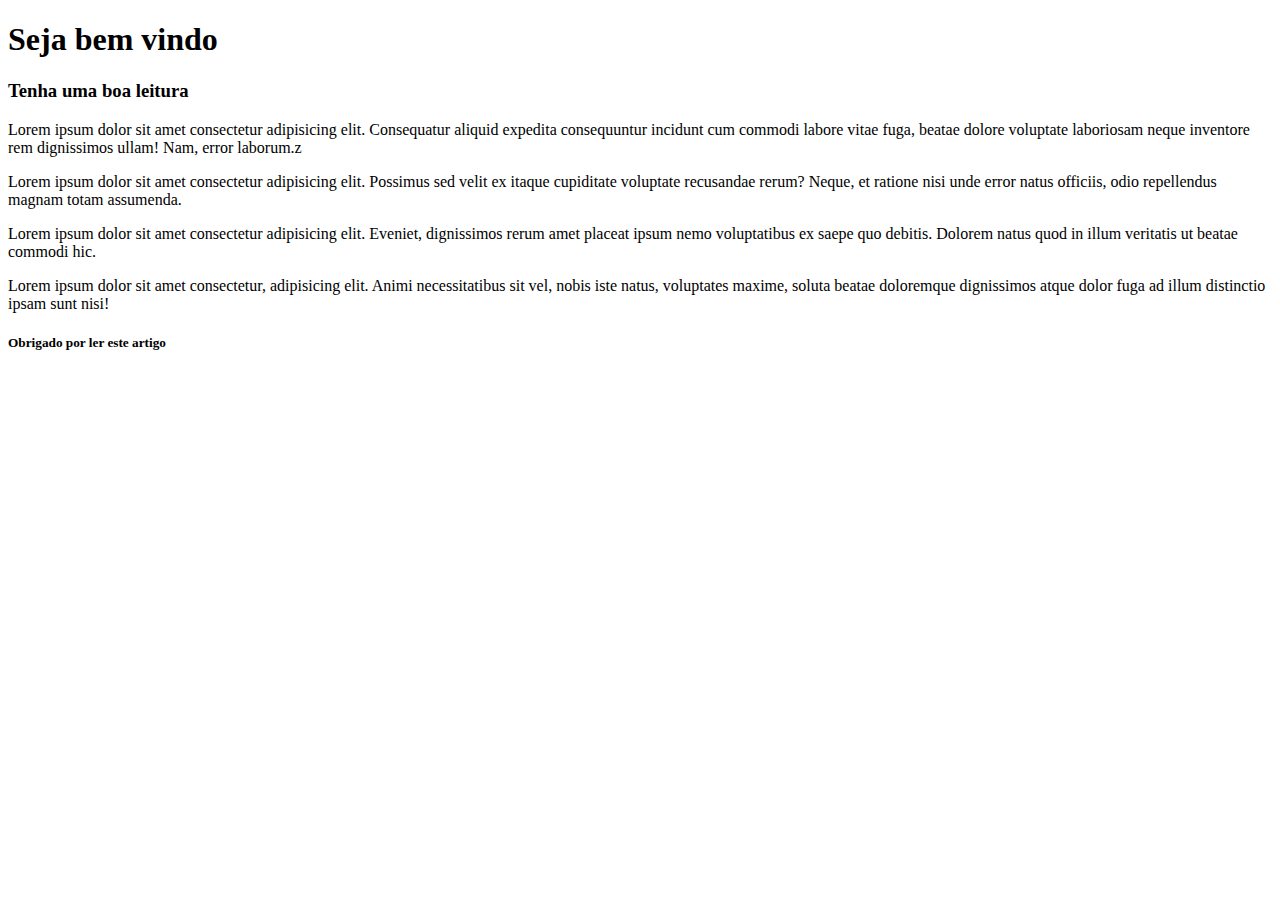
<file: 1-HTML Básico - Projeto Currículo/aula3/index.html>
<!DOCTYPE html>
<html>

<head>
  <title>Aula Indentação</title>
</head>

<body>
  <section>
    <header>
      <h1>Seja bem vindo</h1>
      <h3>Tenha uma boa leitura</h3>
    </header>
    <article>
      <p>
        Lorem ipsum dolor sit amet consectetur adipisicing elit. Consequatur aliquid expedita consequuntur incidunt cum
        commodi labore vitae fuga, beatae dolore voluptate laboriosam neque inventore rem dignissimos ullam! Nam, error
        laborum.z
      </p>
      <p>
        Lorem ipsum dolor sit amet consectetur adipisicing elit. Possimus sed velit ex itaque cupiditate voluptate
        recusandae rerum? Neque, et ratione nisi unde error natus officiis, odio repellendus magnam totam assumenda.
      </p>
      <p>
        Lorem ipsum dolor sit amet consectetur adipisicing elit. Eveniet, dignissimos rerum amet placeat ipsum nemo
        voluptatibus ex saepe quo debitis. Dolorem natus quod in illum veritatis ut beatae commodi hic.
      </p>
      <p>
        Lorem ipsum dolor sit amet consectetur, adipisicing elit. Animi necessitatibus sit vel, nobis iste natus,
        voluptates maxime, soluta beatae doloremque dignissimos atque dolor fuga ad illum distinctio ipsam sunt nisi!
      </p>
    </article>
    <footer>
      <h5>Obrigado por ler este artigo</h5>
    </footer>
  </section>
</body>

</html>
</file>
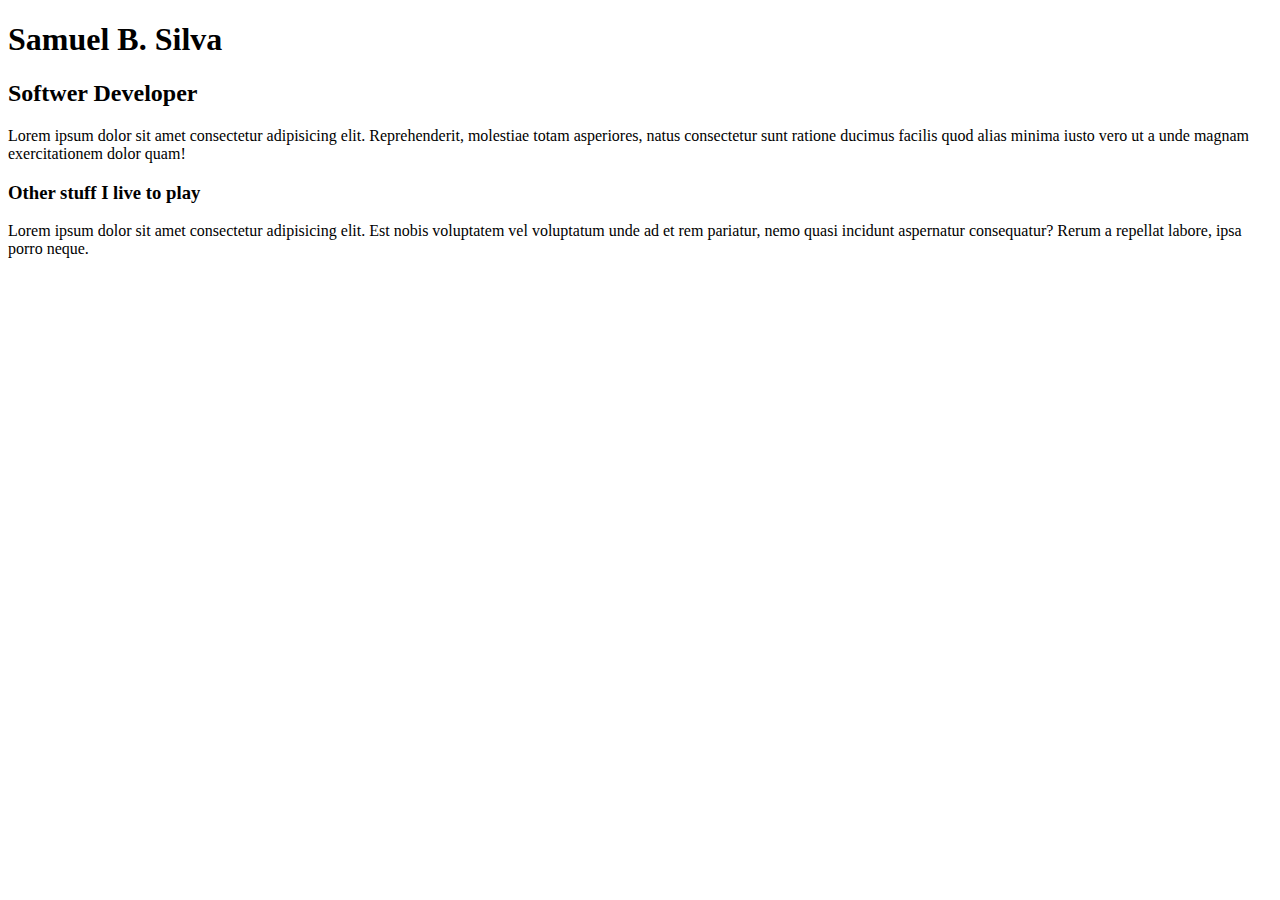
<file: 1-HTML Básico - Projeto Currículo/aula4/index.html>
<!DOCTYPE html>
<html lang="pt">

<head>
  <meta charset="UTF-8">
  <meta http-equiv="X-UA-Compatible" content="IE=edge">
  <meta name="viewport" content="width=device-width, initial-scale=1.0">
  <title>Samuel</title>
</head>

<body>

  <h1>Samuel B. Silva</h1>
  <h2>Softwer Developer</h2>
  <p>
    Lorem ipsum dolor sit amet consectetur adipisicing elit. Reprehenderit, molestiae totam asperiores, natus
    consectetur sunt ratione ducimus facilis quod alias minima iusto vero ut a unde magnam exercitationem dolor quam!
  </p>
  <h3>Other stuff I live to play</h3>
  <p>
    Lorem ipsum dolor sit amet consectetur adipisicing elit. Est nobis voluptatem vel voluptatum unde ad et rem
    pariatur, nemo quasi incidunt aspernatur consequatur? Rerum a repellat labore, ipsa porro neque.
  </p>
</body>

</html>
</file>
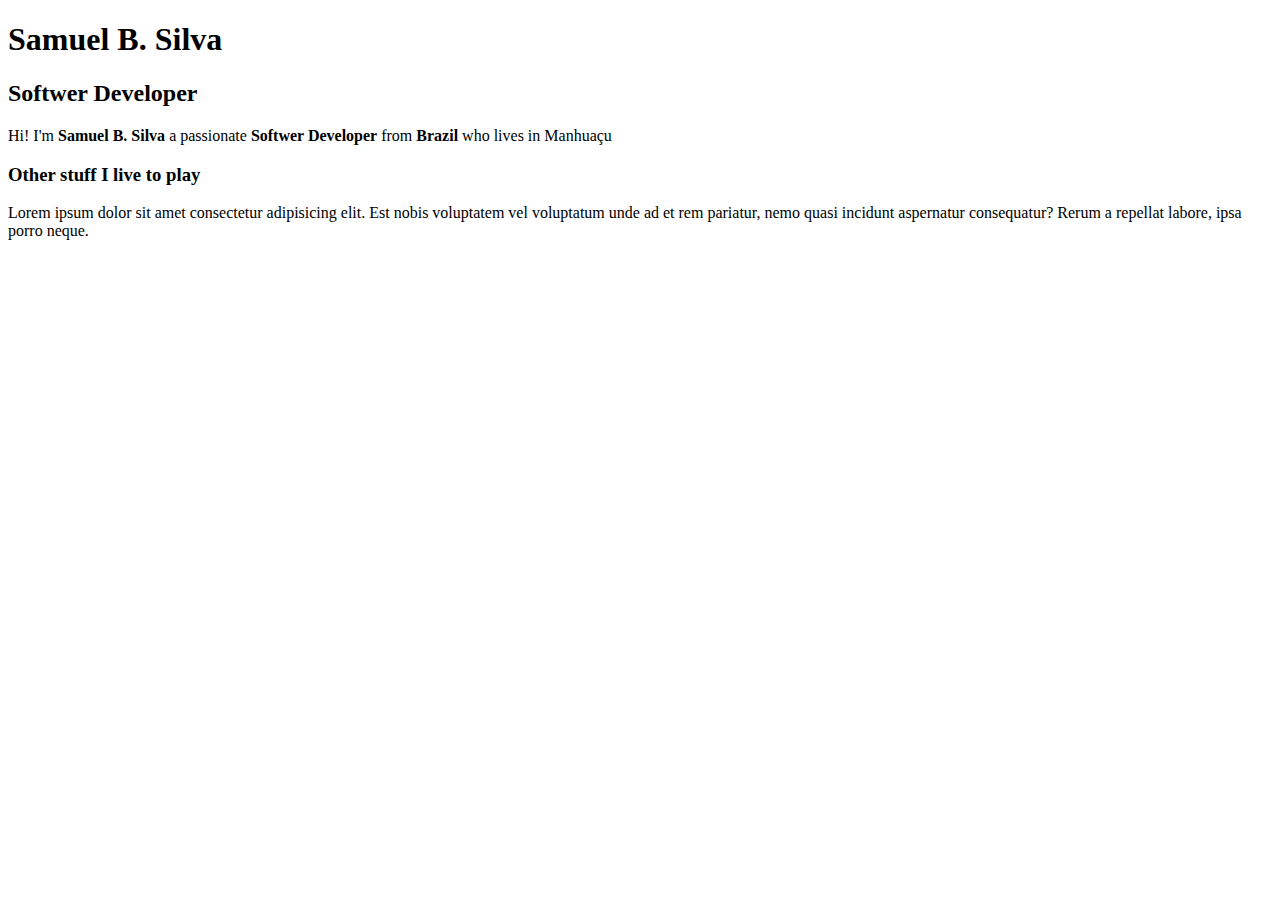
<file: 1-HTML Básico - Projeto Currículo/aula5/index.html>
<!DOCTYPE html>
<html lang="pt">

<head>
  <meta charset="UTF-8">
  <meta http-equiv="X-UA-Compatible" content="IE=edge">
  <meta name="viewport" content="width=device-width, initial-scale=1.0">
  <title>Samuel</title>
</head>

<body>

  <h1>Samuel B. Silva</h1>
  <h2>Softwer Developer</h2>
  <p>
    Hi! I'm <strong>Samuel B. Silva</strong> a passionate <strong>Softwer Developer</strong> from <b>Brazil</b> who
    lives in Manhuaçu
  </p>
  <h3>Other stuff I live to play</h3>
  <p>
    Lorem ipsum dolor sit amet consectetur adipisicing elit. Est nobis voluptatem vel voluptatum unde ad et rem
    pariatur, nemo quasi incidunt aspernatur consequatur? Rerum a repellat labore, ipsa porro neque.
  </p>
</body>

</html>
</file>
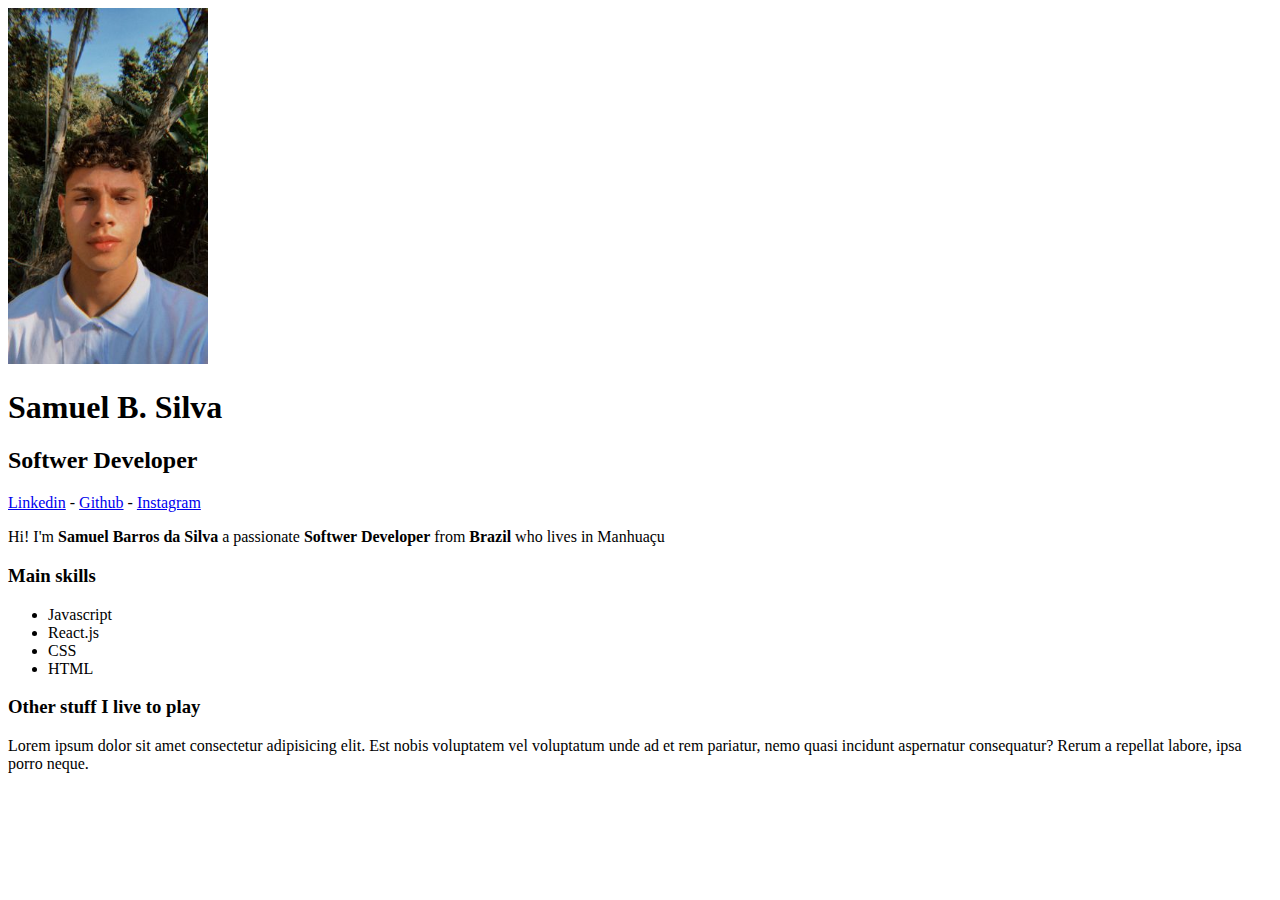
<file: 1-HTML Básico - Projeto Currículo/aula6/index.html>
<!DOCTYPE html>
<html lang="pt">

<head>
  <meta charset="UTF-8">
  <meta http-equiv="X-UA-Compatible" content="IE=edge">
  <meta name="viewport" content="width=device-width, initial-scale=1.0">
  <title>Samuel</title>
</head>

<body>

  <img src="samuel-.jpg" width="200" alt="Foto: Samuel Barros da Silva">

  <h1>Samuel B. Silva</h1>
  <h2>Softwer Developer</h2>

  <a href="htpp://www.linkedin.com" target="_blank">Linkedin</a>
  -
  <a href="http://www.github.com" target="_blank">Github</a>
  -
  <a href="http://www.instagram.com" target="_blank">Instagram</a>


  <p>
    Hi! I'm <strong>Samuel Barros da Silva</strong> a passionate <strong>Softwer Developer</strong> from <b>Brazil</b>
    who
    lives in Manhuaçu
  </p>

  <h3>Main skills</h3>
  <ul>
    <li>Javascript</li>
    <li>React.js</li>
    <li>CSS</li>
    <li>HTML</li>
  </ul>

  <h3>Other stuff I live to play</h3>
  <p>
    Lorem ipsum dolor sit amet consectetur adipisicing elit. Est nobis voluptatem vel voluptatum unde ad et rem
    pariatur, nemo quasi incidunt aspernatur consequatur? Rerum a repellat labore, ipsa porro neque.
  </p>
</body>

</html>
</file>
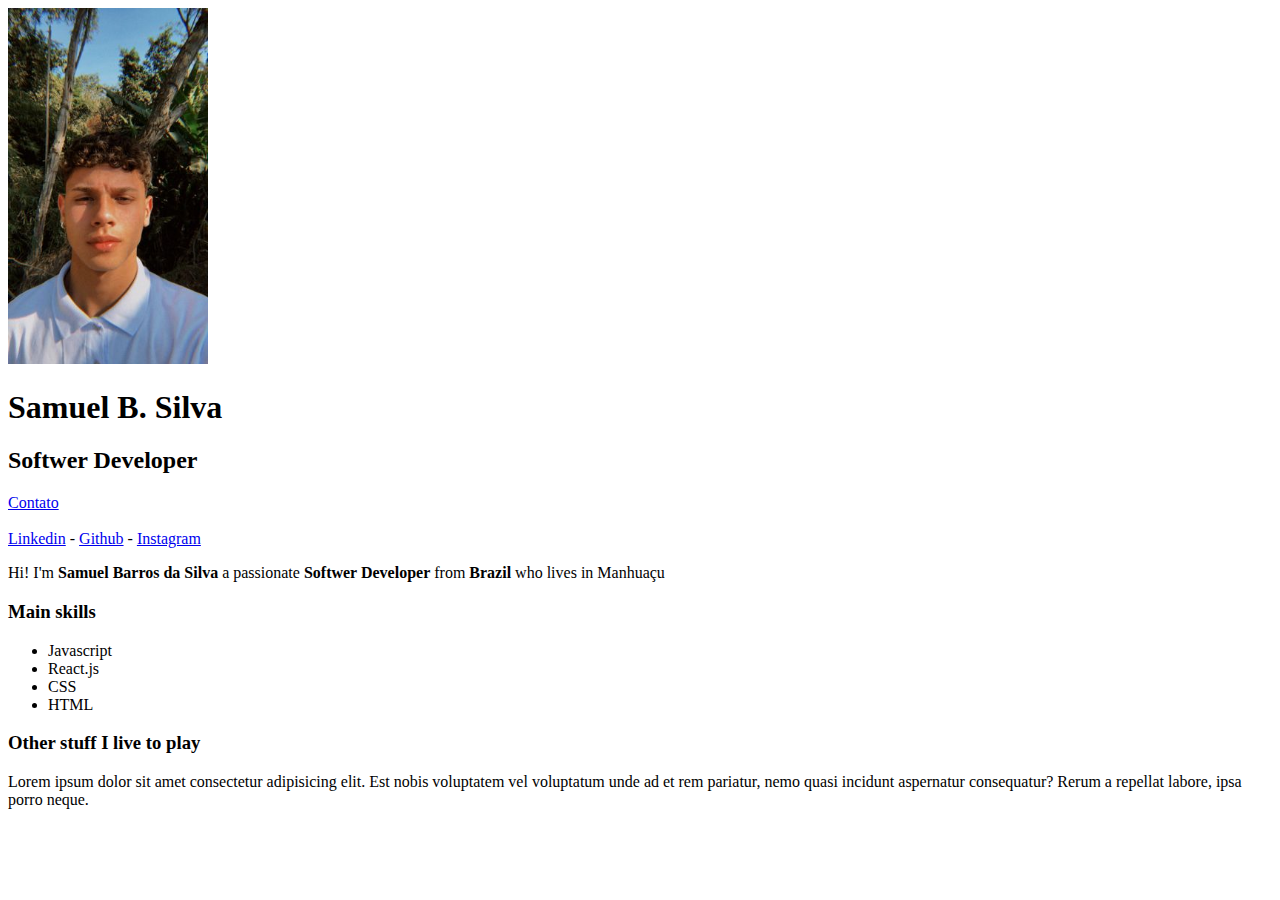
<file: 1-HTML Básico - Projeto Currículo/aula7/index.html>
<!DOCTYPE html>
<html lang="pt">

<head>
  <meta charset="UTF-8">
  <meta http-equiv="X-UA-Compatible" content="IE=edge">
  <meta name="viewport" content="width=device-width, initial-scale=1.0">
  <title>Samuel</title>
</head>

<body>

  <img src="samuel-.jpg" width="200" alt="Foto: Samuel Barros da Silva">

  <h1>Samuel B. Silva</h1>
  <h2>Softwer Developer</h2>

  <a href="contato.html">Contato</a>

  <br><br>

  <a href="htpp://www.linkedin.com" target="_blank">Linkedin</a>
  -
  <a href="http://www.github.com" target="_blank">Github</a>
  -
  <a href="http://www.instagram.com" target="_blank">Instagram</a>


  <p>
    Hi! I'm <strong>Samuel Barros da Silva</strong> a passionate <strong>Softwer Developer</strong> from <b>Brazil</b>
    who
    lives in Manhuaçu
  </p>

  <h3>Main skills</h3>
  <ul>
    <li>Javascript</li>
    <li>React.js</li>
    <li>CSS</li>
    <li>HTML</li>
  </ul>

  <h3>Other stuff I live to play</h3>
  <p>
    Lorem ipsum dolor sit amet consectetur adipisicing elit. Est nobis voluptatem vel voluptatum unde ad et rem
    pariatur, nemo quasi incidunt aspernatur consequatur? Rerum a repellat labore, ipsa porro neque.
  </p>
</body>

</html>
</file>
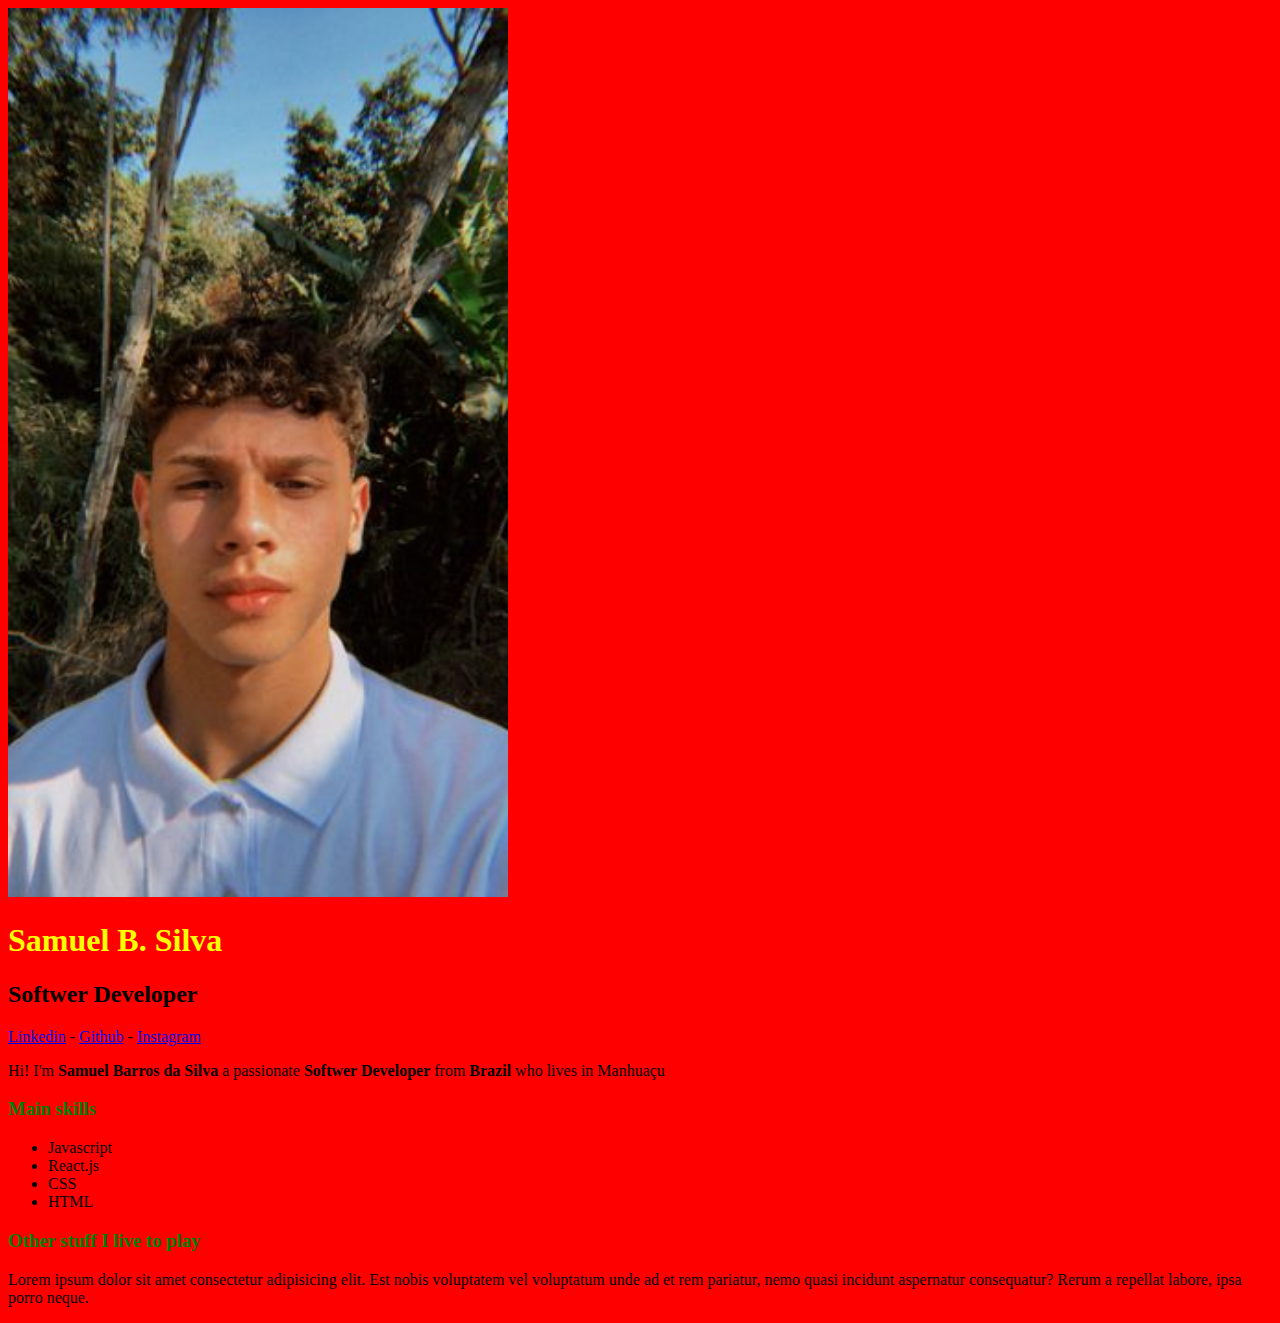
<file: 2-CSS Básico - Projeto Currículo/AULA1/index.html>
<!DOCTYPE html>
<html lang="pt">

<head>
  <meta charset="UTF-8">
  <meta http-equiv="X-UA-Compatible" content="IE=edge">
  <meta name="viewport" content="width=device-width, initial-scale=1.0">
  <title>Samuel</title>

  <link rel="stylesheet" href="style.css">
</head>

<body>

  <img src="samuel-.jpg" alt="Foto: Samuel Barros da Silva" class="foto-principal">

  <h1 id="titulo-principal">Samuel B. Silva</h1>
  <h2>Softwer Developer</h2>

  <a href="htpp://www.linkedin.com" target="_blank">Linkedin</a>
  -
  <a href="http://www.github.com" target="_blank">Github</a>
  -
  <a href="http://www.instagram.com" target="_blank">Instagram</a>


  <p>
    Hi! I'm <strong>Samuel Barros da Silva</strong> a passionate <strong>Softwer Developer</strong> from <b>Brazil</b>
    who
    lives in Manhuaçu
  </p>

  <h3 class="verde">Main skills</h3>
  <ul>
    <li>Javascript</li>
    <li>React.js</li>
    <li>CSS</li>
    <li>HTML</li>
  </ul>

  <h3 class="verde">Other stuff I live to play</h3>
  <p>
    Lorem ipsum dolor sit amet consectetur adipisicing elit. Est nobis voluptatem vel voluptatum unde ad et rem
    pariatur, nemo quasi incidunt aspernatur consequatur? Rerum a repellat labore, ipsa porro neque.
  </p>
</body>

</html>
</file>
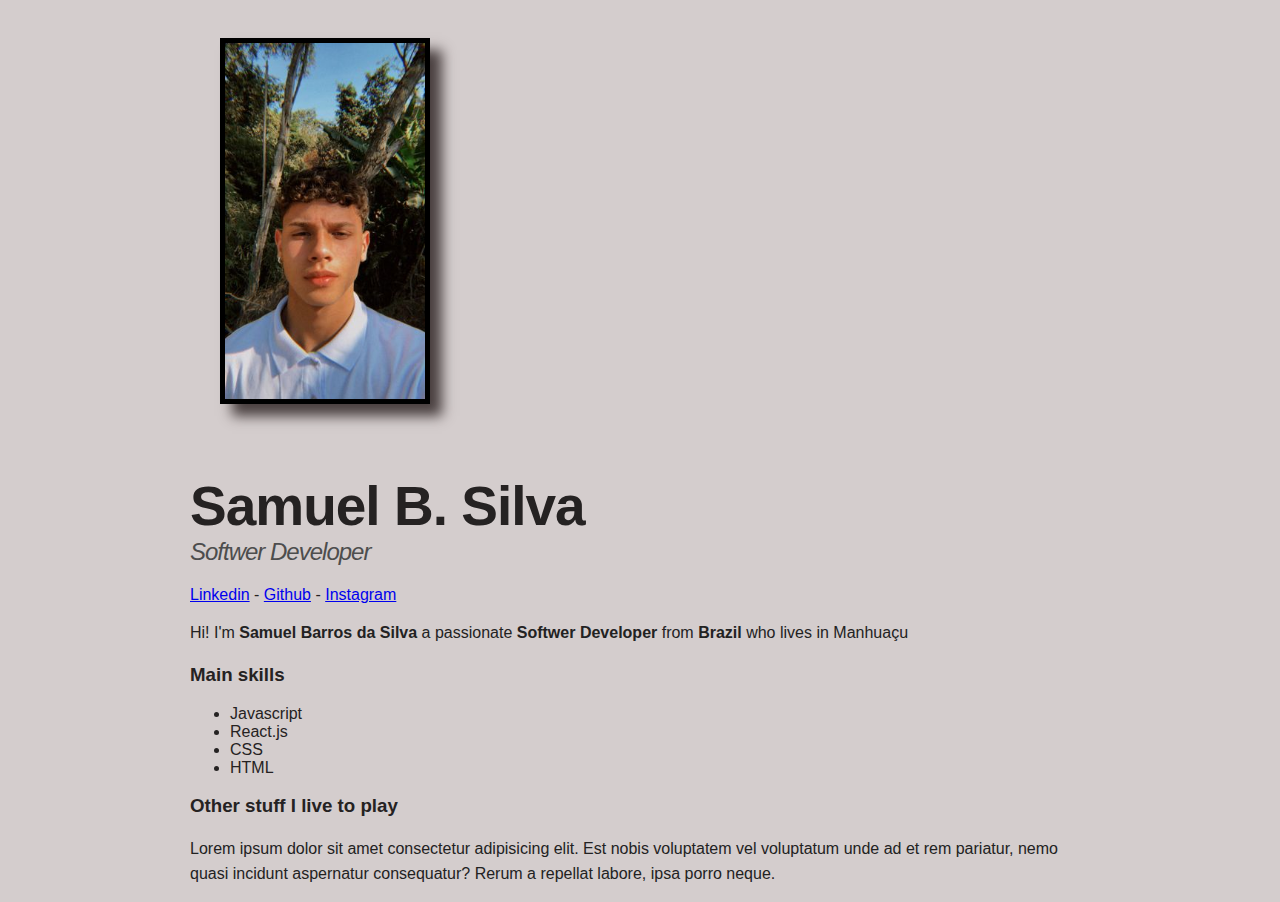
<file: 2-CSS Básico - Projeto Currículo/AULA10/index.html>
<!DOCTYPE html>
<html lang="pt">

<head>
  <meta charset="UTF-8">
  <meta http-equiv="X-UA-Compatible" content="IE=edge">
  <meta name="viewport" content="width=device-width, initial-scale=1.0">
  <title>Samuel</title>

  <link rel="preconnect" href="https://fonts.gstatic.com" crossorigin>
  <link rel="stylesheet" href="style.css">
</head>

<body>

  <div class="container">
    <img src="samuel-.jpg" alt="Foto: Samuel Barros da Silva" class="foto-principal">

    <h1>Samuel B. Silva</h1>
    <h2>Softwer Developer</h2>

    <a href="htpp://www.linkedin.com" target="_blank">Linkedin</a>
    -
    <a href="http://www.github.com" target="_blank">Github</a>
    -
    <a href="http://www.instagram.com" target="_blank">Instagram</a>


    <p>
      Hi! I'm <strong>Samuel Barros da Silva</strong> a passionate <strong>Softwer Developer</strong> from <b>Brazil</b>
      who
      lives in Manhuaçu
    </p>

    <h3 class="verde">Main skills</h3>
    <ul>
      <li>Javascript</li>
      <li>React.js</li>
      <li>CSS</li>
      <li>HTML</li>
    </ul>

    <h3 class="verde">Other stuff I live to play</h3>
    <p>
      Lorem ipsum dolor sit amet consectetur adipisicing elit. Est nobis voluptatem vel voluptatum unde ad et rem
      pariatur, nemo quasi incidunt aspernatur consequatur? Rerum a repellat labore, ipsa porro neque.
    </p>
  </div>

</body>

</html>
</file>
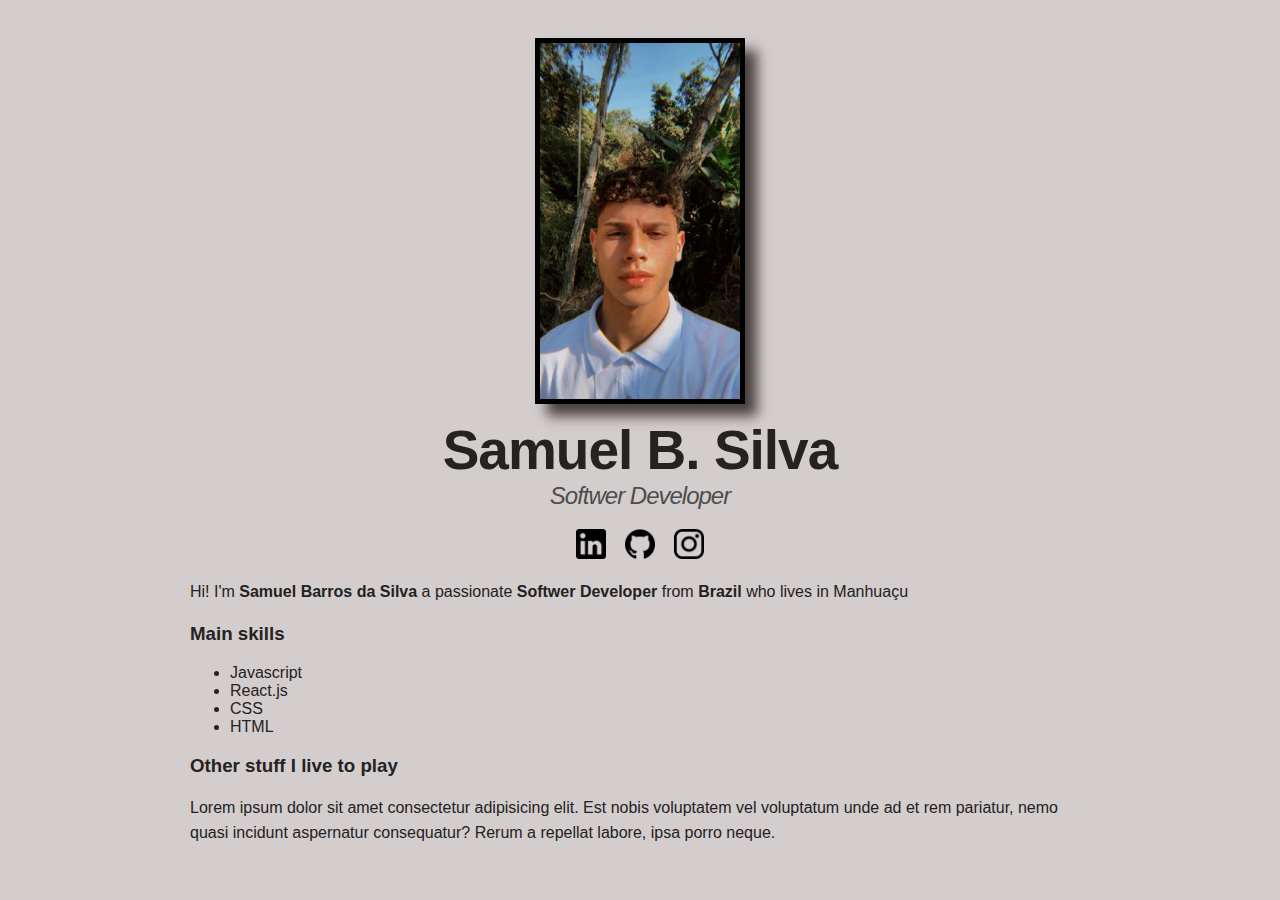
<file: 2-CSS Básico - Projeto Currículo/AULA11/index.html>
<!DOCTYPE html>
<html lang="pt">

<head>
  <meta charset="UTF-8">
  <meta http-equiv="X-UA-Compatible" content="IE=edge">
  <meta name="viewport" content="width=device-width, initial-scale=1.0">
  <title>Samuel</title>

  <link rel="preconnect" href="https://fonts.gstatic.com" crossorigin>
  <link rel="stylesheet" href="style.css">
</head>

<body>

  <div class="container">
    <div class="profile">
      <img src="samuel-.jpg" alt="Foto: Samuel Barros da Silva" class="foto-principal">

      <h1>Samuel B. Silva</h1>
      <h2>Softwer Developer</h2>

      <a href="htpp://www.linkedin.com" target="_blank" class="social-links">
        <img src="logo-linkedin.png" alt="linkedin" class="social-icons">
      </a>

      <a href="http://www.github.com" target="_blank" class="social-links">
        <img src="logo-github.png" alt="github" class="social-icons github">
      </a>

      <a href="http://www.instagram.com" target="_blank" class="social-links">
        <img src="logo-instagram.png" alt="instagram" class="social-icons">
      </a>
    </div>

    <p>
      Hi! I'm <strong>Samuel Barros da Silva</strong> a passionate <strong>Softwer Developer</strong> from <b>Brazil</b>
      who
      lives in Manhuaçu
    </p>

    <h3 class="verde">Main skills</h3>
    <ul>
      <li>Javascript</li>
      <li>React.js</li>
      <li>CSS</li>
      <li>HTML</li>
    </ul>

    <h3 class="verde">Other stuff I live to play</h3>
    <p>
      Lorem ipsum dolor sit amet consectetur adipisicing elit. Est nobis voluptatem vel voluptatum unde ad et rem
      pariatur, nemo quasi incidunt aspernatur consequatur? Rerum a repellat labore, ipsa porro neque.
    </p>
  </div>

</body>

</html>
</file>
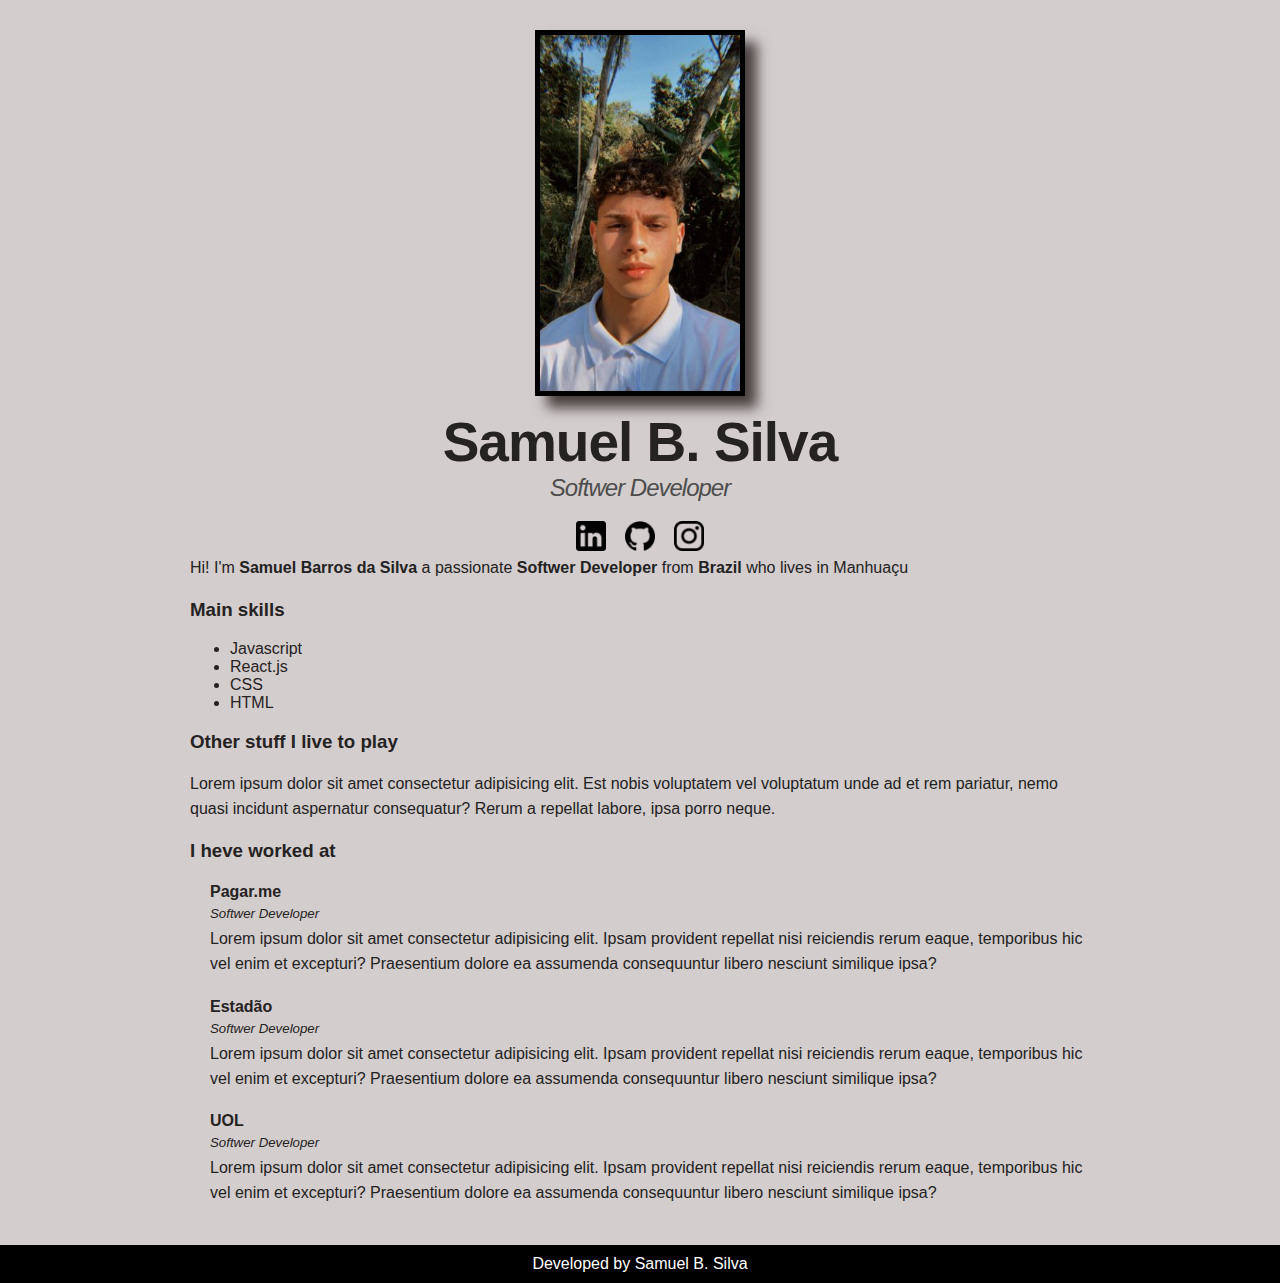
<file: 2-CSS Básico - Projeto Currículo/AULA12/index.html>
<!DOCTYPE html>
<html lang="pt">

<head>
  <meta charset="UTF-8">
  <meta http-equiv="X-UA-Compatible" content="IE=edge">
  <meta name="viewport" content="width=device-width, initial-scale=1.0">
  <title>Samuel</title>

  <link rel="preconnect" href="https://fonts.gstatic.com" crossorigin>
  <link rel="stylesheet" href="style.css">
</head>

<body>

  <div class="container">
    <div class="profile">
      <img src="samuel-.jpg" alt="Foto: Samuel Barros da Silva" class="foto-principal">

      <h1>Samuel B. Silva</h1>
      <h2>Softwer Developer</h2>

      <a href="htpp://www.linkedin.com" target="_blank" class="social-links">
        <img src="logo-linkedin.png" alt="linkedin" class="social-icons">
      </a>

      <a href="http://www.github.com" target="_blank" class="social-links">
        <img src="logo-github.png" alt="github" class="social-icons github">
      </a>

      <a href="http://www.instagram.com" target="_blank" class="social-links">
        <img src="logo-instagram.png" alt="instagram" class="social-icons">
      </a>
    </div>

    <p>
      Hi! I'm <strong>Samuel Barros da Silva</strong> a passionate <strong>Softwer Developer</strong> from <b>Brazil</b>
      who
      lives in Manhuaçu
    </p>

    <h3 class="verde">Main skills</h3>
    <ul>
      <li>Javascript</li>
      <li>React.js</li>
      <li>CSS</li>
      <li>HTML</li>
    </ul>

    <h3 class="verde">Other stuff I live to play</h3>
    <p>
      Lorem ipsum dolor sit amet consectetur adipisicing elit. Est nobis voluptatem vel voluptatum unde ad et rem
      pariatur, nemo quasi incidunt aspernatur consequatur? Rerum a repellat labore, ipsa porro neque.
    </p>

    <h3> I heve worked at</h3>
    <ul class="jobs-list">
      <li>
        <h4>Pagar.me</h4>
        <h5>Softwer Developer</h5>
        <p>Lorem ipsum dolor sit amet consectetur adipisicing elit. Ipsam provident repellat nisi reiciendis rerum
          eaque, temporibus hic vel enim et excepturi? Praesentium dolore ea assumenda consequuntur libero nesciunt
          similique ipsa?
        </p>
      </li>
      <li>
        <h4>Estadão</h4>
        <h5>Softwer Developer</h5>
        <p>Lorem ipsum dolor sit amet consectetur adipisicing elit. Ipsam provident repellat nisi reiciendis rerum
          eaque, temporibus hic vel enim et excepturi? Praesentium dolore ea assumenda consequuntur libero nesciunt
          similique ipsa?
        </p>
      </li>
      <li>
        <h4>UOL</h4>
        <h5>Softwer Developer</h5>
        <p>Lorem ipsum dolor sit amet consectetur adipisicing elit. Ipsam provident repellat nisi reiciendis rerum
          eaque, temporibus hic vel enim et excepturi? Praesentium dolore ea assumenda consequuntur libero nesciunt
          similique ipsa?
        </p>
      </li>
    </ul>
  </div>

  <div class="footer">
    Developed by Samuel B. Silva
  </div>

</body>

</html>
</file>
<file: 2-CSS Básico - Projeto Currículo/AULA1/style.css>
body {
  background: red;
}

h3 {
  color: green;
}

.foto-principal {
  width: 500px;
}

#titulo-principal {
  color: yellow;
}
</file>
<file: 2-CSS Básico - Projeto Currículo/AULA10/style.css>
body {
  background: #d4cdcd;
  font-family: 'Raleway', sans-serif;
  color: #252222;
}

.container {
  width: 900px;
  margin: 0 auto;
}

p {
  color: rgb(34, 34, 34);
}

.foto-principal {
  width: 200px;
  border: 5px solid black;
  border-radius: 0%;
  margin: 30px 30px 30px;
  box-shadow: 12px 12px 12px #4a4040;
}


h1 {
  margin-bottom: 0%;
  letter-spacing: -1px;
  font-family: 'PT Sans Narrow', sans-serif;
  font-size: 55px;
}

h2 {
  margin-top: 0%;
  font-style: italic;
  color: rgb(77, 77, 77);
  font-weight: 100;
  letter-spacing: -1px;
  ;
}

p {
  line-height: 25px;
}
</file>
<file: 2-CSS Básico - Projeto Currículo/AULA11/style.css>
body {
  background: #d4cdcd;
  font-family: 'Raleway', sans-serif;
  color: #252222;
}

.container {
  width: 900px;
  margin: 0 auto;
}

.profile {
  text-align: center;
}

p {
  color: rgb(34, 34, 34);
}

.foto-principal {
  width: 200px;
  border: 5px solid black;
  border-radius: 0%;
  margin: 30px 30px 0px;
  box-shadow: 12px 12px 12px #4a4040;
}


h1 {
  margin-top: 10px;
  margin-bottom: 0%;
  letter-spacing: -1px;
  font-family: 'PT Sans Narrow', sans-serif;
  font-size: 55px;
}

h2 {
  margin-top: 0%;
  font-style: italic;
  color: rgb(77, 77, 77);
  font-weight: 100;
  letter-spacing: -1px;
  ;
}

p {
  line-height: 25px;
}

.social-links {
  text-decoration: none;
}


.social-icons {
  width: 30px;
}

.github {
  margin: 0 15px 0 15px;
}
</file>
<file: 2-CSS Básico - Projeto Currículo/AULA12/style.css>
body {
  background: #d4cdcd;
  font-family: 'Raleway', sans-serif;
  color: #252222;
  margin: 0;
}

.container {
  width: 900px;
  margin: 0 auto;
}

.profile {
  text-align: center;
}

p {
  color: rgb(34, 34, 34);
}

.foto-principal {
  width: 200px;
  border: 5px solid black;
  border-radius: 0%;
  margin: 30px 30px 0px;
  box-shadow: 12px 12px 12px #4a4040;
}


h1 {
  margin-top: 10px;
  margin-bottom: 0%;
  letter-spacing: -1px;
  font-family: 'PT Sans Narrow', sans-serif;
  font-size: 55px;
}

h2 {
  margin-top: 0%;
  font-style: italic;
  color: rgb(77, 77, 77);
  font-weight: 100;
  letter-spacing: -1px;
}

h4 {
  margin-bottom: 5px;
}

h5 {
  margin-top: 0;
  margin-bottom: 5px;
  font-weight: 100;
  font-style: italic;
}

p {
  line-height: 25px;
  margin-top: 0;
}

.social-links {
  text-decoration: none;
}


.social-icons {
  width: 30px;
}

.github {
  margin: 0 15px 0 15px;
}

.jobs-list {
  list-style: none;
  padding-left: 20px;
}

.footer {
  margin-top: 40px;
  background-color: black;
  color: white;
  text-align: center;
  padding: 10px 0;
}
</file>
